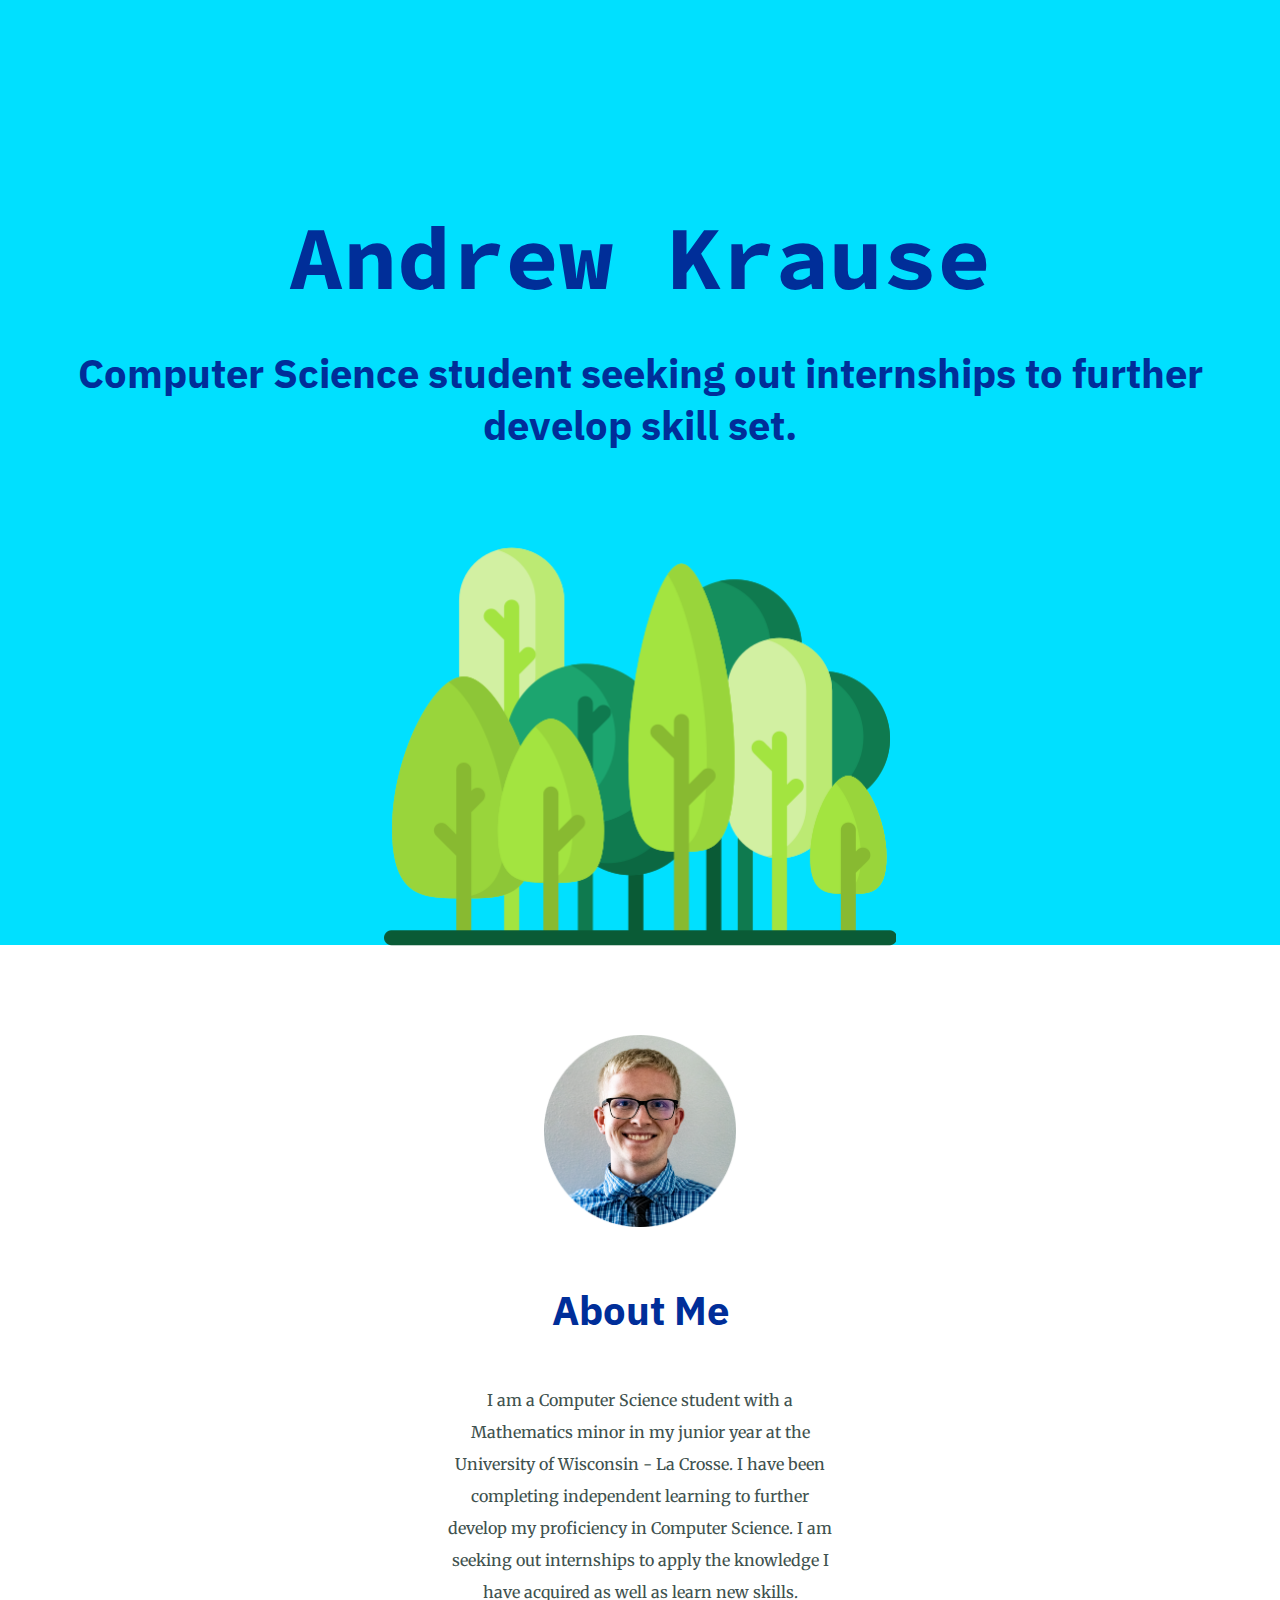
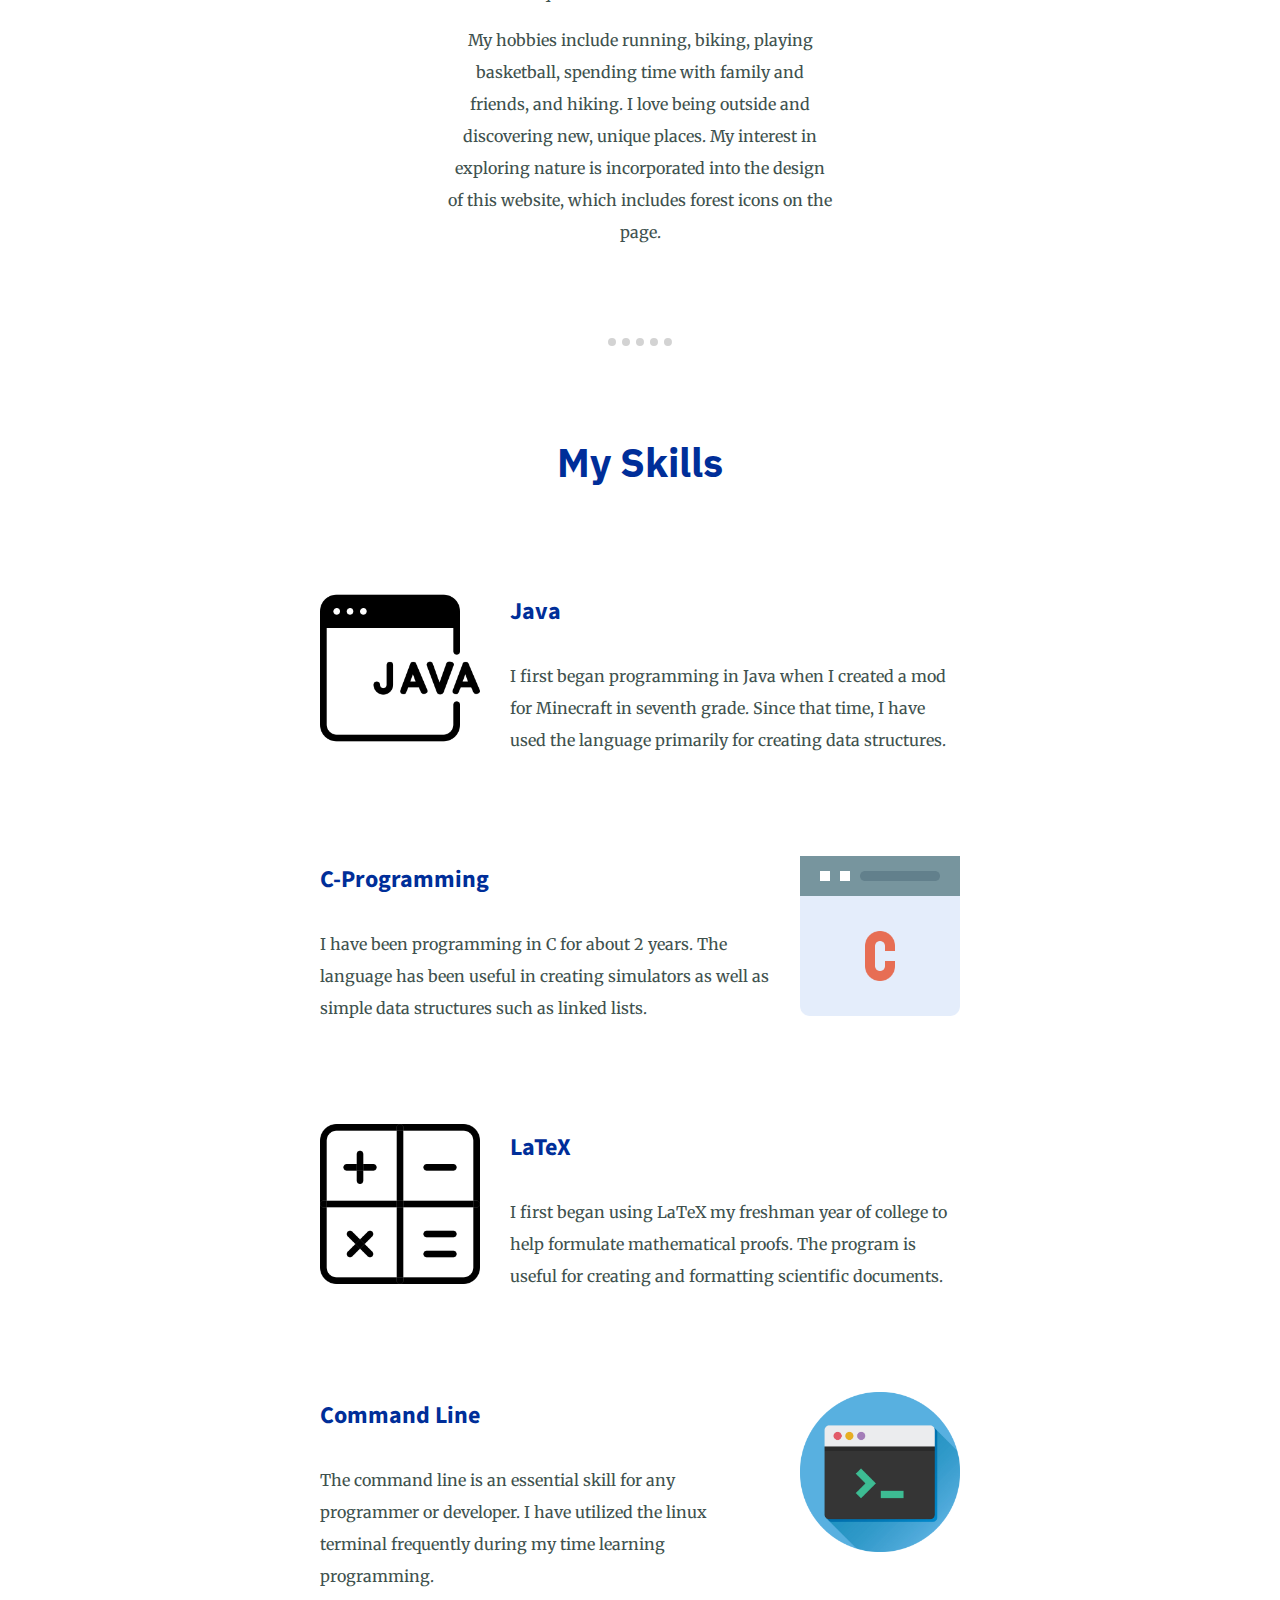
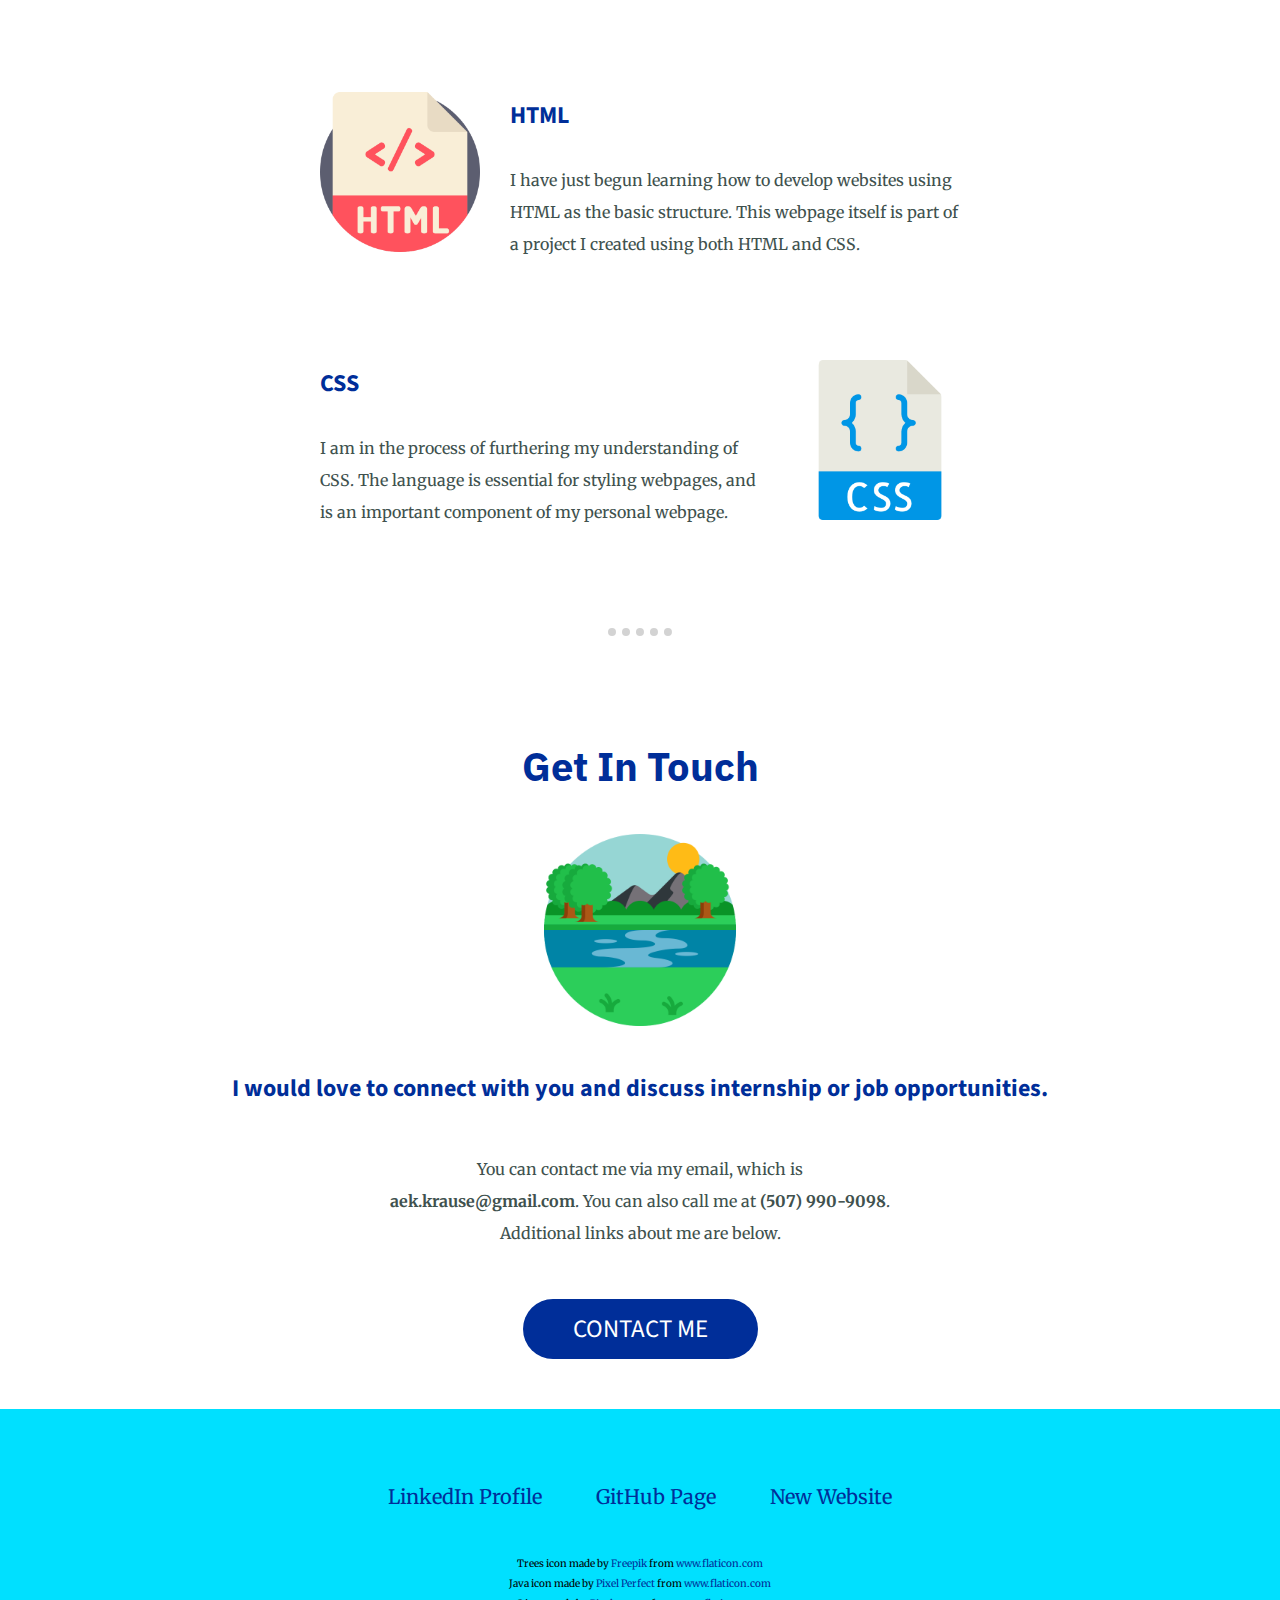
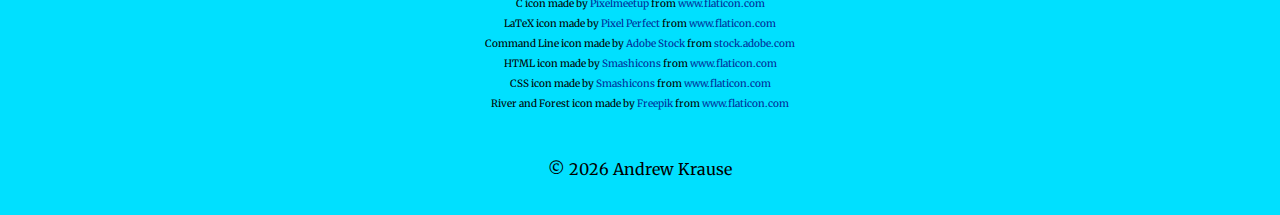
<file: index.html>
<!-- The HTML file structures a webpage that contains -->
<!-- more complex CSS styling features. An external -->
<!--  CSS file adds different styles, including several -->
<!-- divs, by utilizing different kinds of selectors -->
<!-- and functions. -->
<!-- ... -->
<!-- Author: Andrew Krause -->
<!-- Date: 06/30/2021 -->
<!-- ... -->
<!DOCTYPE html>
<html lang="en">
<head>
    <meta charset="UTF-8">
    <title>Andrew Krause</title>
    <link rel="stylesheet" type="text/css" href="css/styles.css">
    <link rel="icon" href="icons/favicon.ico">
    <!-- Specify an embedded font cache that the website can use -->
    <link href="https://fonts.googleapis.com/css2?family=IBM+Plex+Sans:wght@300&family=Merriweather:wght@300&family=Press+Start+2P&family=Source+Code+Pro:wght@500&family=Source+Sans+Pro:wght@300&display=swap" rel="stylesheet">
</head>
<body>
    <!-- Create the first div; this will be your intro -->
    <div class="top-container">
        <!-- Insert a cloud image before your text -->
        <!-- <img class="top-cloud" src="images/nature-pics/cloud.png" alt="cloud-img"> -->
        <!-- Create a div to contain the h1 heading and the <p> tag -->
        <h1>Andrew Krause</h1>
        <!-- Include a subtitle for the main title of the website -->
        <h2 class="subtitle">Computer Science student seeking out internships to further develop skill set.</h2> 
        <!-- Insert cloud a mountain images after your text -->
        <!-- <img class="bottom-cloud" src="images/nature-pics/cloud.png" alt="cloud-img"> -->
        <img class="forest-img" src="images/nature-pics/forest-cropped1.png" alt="mountain-img">
    </div>
    <!-- The second main div in the HTML structre separates the top content from the other content -->
    <div class="middle-container">
        <!-- The profile div contains Andrew's profile image as well as a short description -->
        <div class="profile">
          <img class="profile-pic" src="images/profile-pics/PersonalImage-circle.png" alt="profile-img">
          <h2>About Me</h2>
            <p>I am a Computer Science student with a Mathematics minor in my junior year at the University of Wisconsin - La Crosse. I have been completing independent learning to further develop my proficiency in Computer Science. I am seeking out internships to apply the knowledge I have acquired as well as learn new skills.</p>
            <p>My hobbies include running, biking, playing basketball, spending time with family and friends, and hiking. I love being outside and discovering new, unique places. My interest in exploring nature is incorporated into the design of this website, which includes forest icons on the page.</p>
        </div>
        <hr class="dotted-line">
        <!-- The skills div contains Andrew's current skills in Computer Science -->
        <div class="skills">
          <h2>My Skills</h2>
          <!-- Include a div for the Java Skill -->
          <div class="skill-row">
            <img class="java-pic" src="images/java-pics/java.png" alt="java-img">
            <h3>Java</h3>
            <p>I first began programming in Java when I created a mod for Minecraft in seventh grade. Since that time, I have used the language primarily for creating data structures.</p>
          </div>
          <!-- Include a div for the C-Programming skill -->
          <div class="skill-row">
            <img class="c-pic" src="images/c-pics/c.png" alt="c-img">
            <h3>C-Programming</h3>
            <p>I have been programming in C for about 2 years. The language has been useful in creating simulators as well as simple data structures such as linked lists.</p>
          </div>
          <!-- Include a div for the LaTeX -->
          <div class="skill-row">
            <img class="latex-pic" src="images/latex-pics/latex.png" alt="latex-img">
            <h3>LaTeX</h3>
            <p>I first began using LaTeX my freshman year of college to help formulate mathematical proofs. The program is useful for creating and formatting scientific documents.</p>
          </div>
          <!-- Include a div for the Command Line -->
          <div class="skill-row">
            <img class="command-pic" src="images/command_line-pics/command-cropped.png" alt="command-img">
            <h3>Command Line</h3>
            <p>The command line is an essential skill for any programmer or developer. I have utilized the linux terminal frequently during my time learning programming.</p>
          </div>
           <!-- Include a div for HTML -->
           <div class="skill-row">
            <img class="html-pic" src="images/html-pics/html.png" alt="html-img">
            <h3>HTML</h3>
            <p>I have just begun learning how to develop websites using HTML as the basic structure. This webpage itself is part of a project I created using both HTML and CSS.</p>
          </div>
          <!-- Include a div for CSS -->
          <div class="skill-row">
            <img class="css-pic" src="images/css-pics/css.png" alt="css-img">
            <h3>CSS</h3>
            <p>I am in the process of furthering my understanding of CSS. The language is essential for styling webpages, and is an important component of my personal webpage.</p>
        </div>
        </div>
        <hr class="dotted-line">
        <!-- Create a div for Andrew Krause's contact information -->
        <div class="contact-me">
          <h2>Get In Touch</h2>
          <img class="river-pic" src="images/nature-pics/river.png" alt="river-img">
          <h3>I would love to connect with you and discuss internship or job opportunities.</h3>
          <p class="contact-message">You can contact me via my email, which is <strong>aek.krause@gmail.com</strong>. You can also call me at <strong>(507) 990-9098</strong>. Additional links about me are below.</p>
          <!-- <a class="btn" href="mailto:aek.krause@gmail.com">CONTACT ME</a> -->
          <a href="mailto:aek.krause@gmail.com" class="contact-button">CONTACT ME</a>
        </div>
      </div>
    </div>
    <!-- Include a div to contain additional links about Andrew Krause at the bottom of the page -->
    <div class="bottom-container">
      <div class="center-web-links">
        <a class="footer-link-linkedin" href="https://www.linkedin.com/in/andrew-krause-b6aa21179/">LinkedIn Profile</a>
        <a class="footer-link-github" href="https://github.com/Krause2023">GitHub Page</a>
        <a class="footer-link-website" href="https://andrewkrause.dev/">New Website</a>
      </div>
        <!-- Attribute the authors for the images you used from flaticon; www.flaticon.com -->
      <div class="image-attributions">
        <p>Trees icon made by <a class="attribution-text" href="https://www.freepik.com" title="Freepik">Freepik</a> from <a class="attribution-text" href="https://www.flaticon.com/" title="Flaticon">www.flaticon.com</a></p>
        <p>Java icon made by <a class="attribution-text" href="https://www.flaticon.com/authors/pixel-perfect" title="Pixel perfect">Pixel Perfect</a> from <a class="attribution-text" href="https://www.flaticon.com/" title="Flaticon">www.flaticon.com</a></p>
        <p>C icon made by <a class="attribution-text" href="https://www.flaticon.com/authors/pixelmeetup" title="Pixelmeetup">Pixelmeetup</a> from <a class="attribution-text" href="https://www.flaticon.com/" title="Flaticon">www.flaticon.com</a></p>
        <p>LaTeX icon made by <a class="attribution-text" href="https://www.flaticon.com/authors/pixel-perfect" title="Pixel perfect">Pixel Perfect</a> from <a class="attribution-text" href="https://www.flaticon.com/" title="Flaticon">www.flaticon.com</a></p>
        <p>Command Line icon made by <a class="attribution-text" href="https://stock.adobe.com/contributor/203459019/jane-kelly?load_type=author&prev_url=detail" title="Vector Command Line Icon">Adobe Stock</a> from <a class="attribution-text" href="https://www.flaticon.com/" title="https://stock.adobe.com/images/id/63626559?as_campaign=Flaticon&as_content=api&as_audience=srp&tduid=ca2539c5770a0c0329378ede0df65176&as_channel=affiliate&as_campclass=redirect&as_source=arvato">stock.adobe.com</a></p>
        <p>HTML icon made by <a class="attribution-text" href="https://www.flaticon.com/authors/smashicons" title="Smashicons">Smashicons</a> from <a class="attribution-text" href="https://www.flaticon.com/" title="Flaticon">www.flaticon.com</a></p>
        <p>CSS icon made by <a class="attribution-text" href="https://www.flaticon.com/authors/smashicons" title="Smashicons">Smashicons</a> from <a class="attribution-text" href="https://www.flaticon.com/" title="Flaticon">www.flaticon.com</a></p>
        <p>River and Forest icon made by <a class="attribution-text" href="https://www.freepik.com" title="Freepik">Freepik</a> from <a class="attribution-text" href="https://www.flaticon.com/" title="Flaticon">www.flaticon.com</a></p>
      </div>
      <p class="copyright-text">© <script>document.write(new Date().getFullYear())</script> Andrew Krause</p>
    </div>
</body>
</html>
</file>
<file: css/styles.css>
/*  
 * This is an external CSS file that styles an HTML file
 * using different selectors. The CSS file makes use of the 
 * class feature for HTML tags that are the same type. The
 * class feature enables the CSS to differentiate between
 * the tags that are the same type and style them in unique
 * ways. This CSS file is more complex for the HTML file it
 * is styling, and makes use of divs to help structure the 
 * webpage.
 *
 * Author: Andrew Krause
 * Date: 06/30/2021
 *
 */

/******************************* TAG SELECTORS *******************************/

/* Create a margin for the body of the HTML structure */
body {
    /* Make the margin around the background HTML element in within the body zero */
    margin: 0;
    /* Center the HTML elements like the headings in the body  */
    text-align: center;
    /* Use the font family of Merriweather for the text in the body of your HTML */
    font-family: 'Merriweather', serif; 
    color: #40514E;
}

/* Create a format for elements within all h1 headings in the HTML structure */
h1 {
    margin: 50px auto 0px auto;
    /*margin-bottom: 5px;*/
    font-family: 'Source Code Pro', monospace;
    font-size: 5.625rem;
    color: #002E99;

    /* 
     * SIDE NOTE:
     * Use the margin attribute to change the positioning of your
     * h1 heading on the page. The dimensions are as follows: 
     * left, top, right, bottom => (margin: 0 auto 0 auto)
     */
    
    /* 
     * SIDE NOTE:
     * We could also just specify that the left and right are 0
     * to center and that the top and bottom are auto using the
     * the following line of code: (margin: 0 auto)
     */

    /* 
     * SIDE NOTE:
     * margin-left: 0px;
     * margin-right: 0px;
     * margin-top: 0px;
     * margin-bottom: 0px;
     */
}

/* Create a format for elements within all h2 headings in the HTML structure */
h2 {
    font-family: 'IBM Plex Sans', sans-serif;
    font-size: 2.5rem;
    color: #002E99;
}

/* Create a format for elements within all h3 headings in the HTML structure */
h3 {
    font-family: 'Source Sans Pro', sans-serif;
    font-size: 1.5rem;
    color: #002E99;
}

/* 
 * SIDE NOTE:
 * Format all <p> or paragraph tags so that the line spacing is double 
 *  p {
 *      line-height: 2;
 *  } 
 */

/* Color the text for the anchor tag at the bottom of the webpage */
a {
    color: #002E99;
}

/******************************* CLASS SELECTORS *******************************/

/* 
 * The top container is a large blue background on the top of the website 
 * contained with in the body of the HTML structure
 */
.top-container {
    background-color: #00e0ff;
    position: relative;
    padding-top: 150px;
}

/* Make the section of the subtitle text have a heavy font weight */
.subtitle {
    font-weight: bolder;
    text-align: center; 
    margin-right: 5%;
    margin-left: 5%;
}

/* Top cloud attributes (contained in the "top-container" div) */
.top-cloud {
    width: 15%;
    position: absolute;
    right: 10%;
    top: 10%;
}

/* Format the inserted forest image at the top of the website */
.forest-img {
    width: 500px;
    position: relative;
    width: 40%;
    top: 6px;
}

/* Bottom cloud attributes (contained in the "top-container" div) */
.bottom-cloud {
    width: 15%;
    position: absolute;
    left: 10%;
    bottom: 20%;
}

 /* Format the div containing Andrew's profile information */
.profile {
    width: 30%;
    margin: 90px auto 90px auto;
    line-height: 2;
}


/* Format your profile picture  */
.profile-pic {
    width: 50%;
    position: relative;
    margin: 25%, auto, 25%, auto;
}

/********************** Skills Section Images **********************/

/* Format the skill rows; ensure that the content is centered on screen */
.skill-row {
    width: 50%;
    /* Having the width be 50% and the margin be auto will center the content on the webpage */
    margin: 100px auto 100px auto;
    text-align: left;
    line-height: 2;
}

/* Format the picture of the Java language icon. */
.java-pic {
    width: 25%;
    position: relative;
    float: left;
    margin-right: 30px;
}

/* Format the picture of the C-Programming language icon. */
.c-pic {
    width: 25%;
    position: relative;
    float: right;
    margin-left: 30px;
}

/* 
 * AN EXAMPLE OF USING clear ON YOUR WEBPAGE
 * .c-pic-description {
 *      clear: right;
 * }
*/

/* Format the picture of the LaTeX text editor icon. */
.latex-pic {
    width: 25%;
    position: relative;
    float: left;
    margin-right: 30px;
}

/* Format the picture of the Command Line icon. */
.command-pic {
    width: 25%; /* ==> The row that the picture is in is its parent */
    position: relative;
    float: right;
    margin-left: 30px;
}

/* Format the picture of the HTML language icon. */
.html-pic {
    width: 25%;
    position: relative;
    float: left;
    margin-right: 30px;
}

/* Format the picture of the CSS language icon. */
.css-pic {
    width: 25%;
    position: relative;
    /* The float feature positions text to a specified position on the side of an image */
    float: right;
    margin-left: 30px;
}

/********************** Skills Section Images **********************/

/* Format the "contact-me" div on the website */
.contact-me {
    line-height: 2;
}

/* Format the <p> tag positioning, which contains conatct information */
.contact-message {
    width: 40%;
    /* NOTE: 40 pixels from the top, auto for left and right, 60 pixels from the bottom */
    margin: 40px auto 50px;
}

/* Format for the river and mountains image */
.river-pic {
    width: 15%;
    position: relative;
    bottom: 5px;
}

/* Create a contact button for the user; HOVER feature below in pseudo class */
.contact-button {
    -webkit-border-radius: 20px;
    -moz-border-radius: 20px;
    border-radius: 30px;
    height: 0;
    line-height: 0;
    color: #FFFFFF;
    font-family: 'Source Sans Pro', sans-serif;
    width: 175px;
    margin: 50px auto 50px auto;
    font-size: 25px;
    font-weight: 0;
    padding: 30px;
    background-color: #002E99;
    border: none;
    text-decoration: none;
    display: block;
    cursor: pointer;
    text-align: center;
 }
 
 /* The HOVER feature of the contact button is formatted here */
 .contact-button:hover {
    background: #0B57A8;
    /* background-image: -webkit-linear-gradient(top, #0B57A8, #0B57A8);
    background-image: -moz-linear-gradient(top, #0B57A8, #0B57A8);
    background-image: -ms-linear-gradient(top, #0B57A8, #0B57A8);
    background-image: -o-linear-gradient(top, #0B57A8, #0B57A8);
    background-image: -webkit-gradient(to bottom, #0B57A8, #0B57A8);
    -webkit-border-radius: 20px;
    -moz-border-radius: 20px;
    border-radius: 20px; */
    text-decoration: none;
 }

/* The bottom div is used for formatting the contact information */
.bottom-container {
    background-color: #00e0ff;
    position: relative;  
    padding-top: 75px;
    padding-bottom: 20px;
    margin: 0px auto 0px auto;
    text-align: center;
}

/* Format the linkedin link; HOVER feature below in pseudo class */
.footer-link-linkedin {
    text-align: center;
    margin-right: 25px;
    text-decoration: none;
    font-size: 20px;
    color: #002E99;
}

/* The HOVER feature of the linkedin link is formatted here */
.footer-link-linkedin:hover {
    color: #0B57A8;
}

/* Format the github link; HOVER feature below in pseudo class */
.footer-link-github {
    text-align: center;
    margin-left: 25px;
    margin-right: 25px;
    text-decoration: none;
    font-size: 20px;
    color: #002E99;
}

/* The HOVER feature of the github link is formatted here */
.footer-link-github:hover {
    color: #0B57A8;
}

/* Format the newer website link; HOVER feature below in pseudo class */
.footer-link-website {
    text-align: center;
    margin-left: 25px;
    text-decoration: none;
    font-size: 20px;
    color: #002E99;
}

 /* The HOVER feature of the newer website link is formatted here */
 .footer-link-website:hover {
    color: #0B57A8;
}

.center-web-links {
    text-align: center;
}

/* Format the website link; HOVER feature below in pseudo class */
.footer-link-website {
    text-align: center;
    text-decoration: none;
    font-size: 20px;
    color: #002E99;
}

 /* The HOVER feature of the website link is formatted here */
 .footer-link-website:hover {
    color: #0B57A8;
}

/* Include attributions for the images used on the website */
.image-attributions {
    text-align: center;
    text-decoration: none;
    margin: 50px auto;
    font-size: 10px;
    line-height: 1;
    color: #000000;
}

/* Format the text used to attribute the authors of images you used. */
.attribution-text {
    font-size: 10px;
    text-decoration: none;
}

/* Format the <p> tag with the text inside of the bottom-container div */
.copyright-text {
    text-align: center;
    color: #000000;
    /*padding: 20px 0; */
}

/* Format the <hr> tag so that it displays a dotted line as a content seperator */
.dotted-line {
    border-style: none;
    border-top: 8px dotted lightgrey;
    height: 0;
    width: 5%;
    margin: 90px auto 90px auto;
}

/******************************* ID SELECTORS *******************************/

/* NONE CURRENTLY */
</file>
